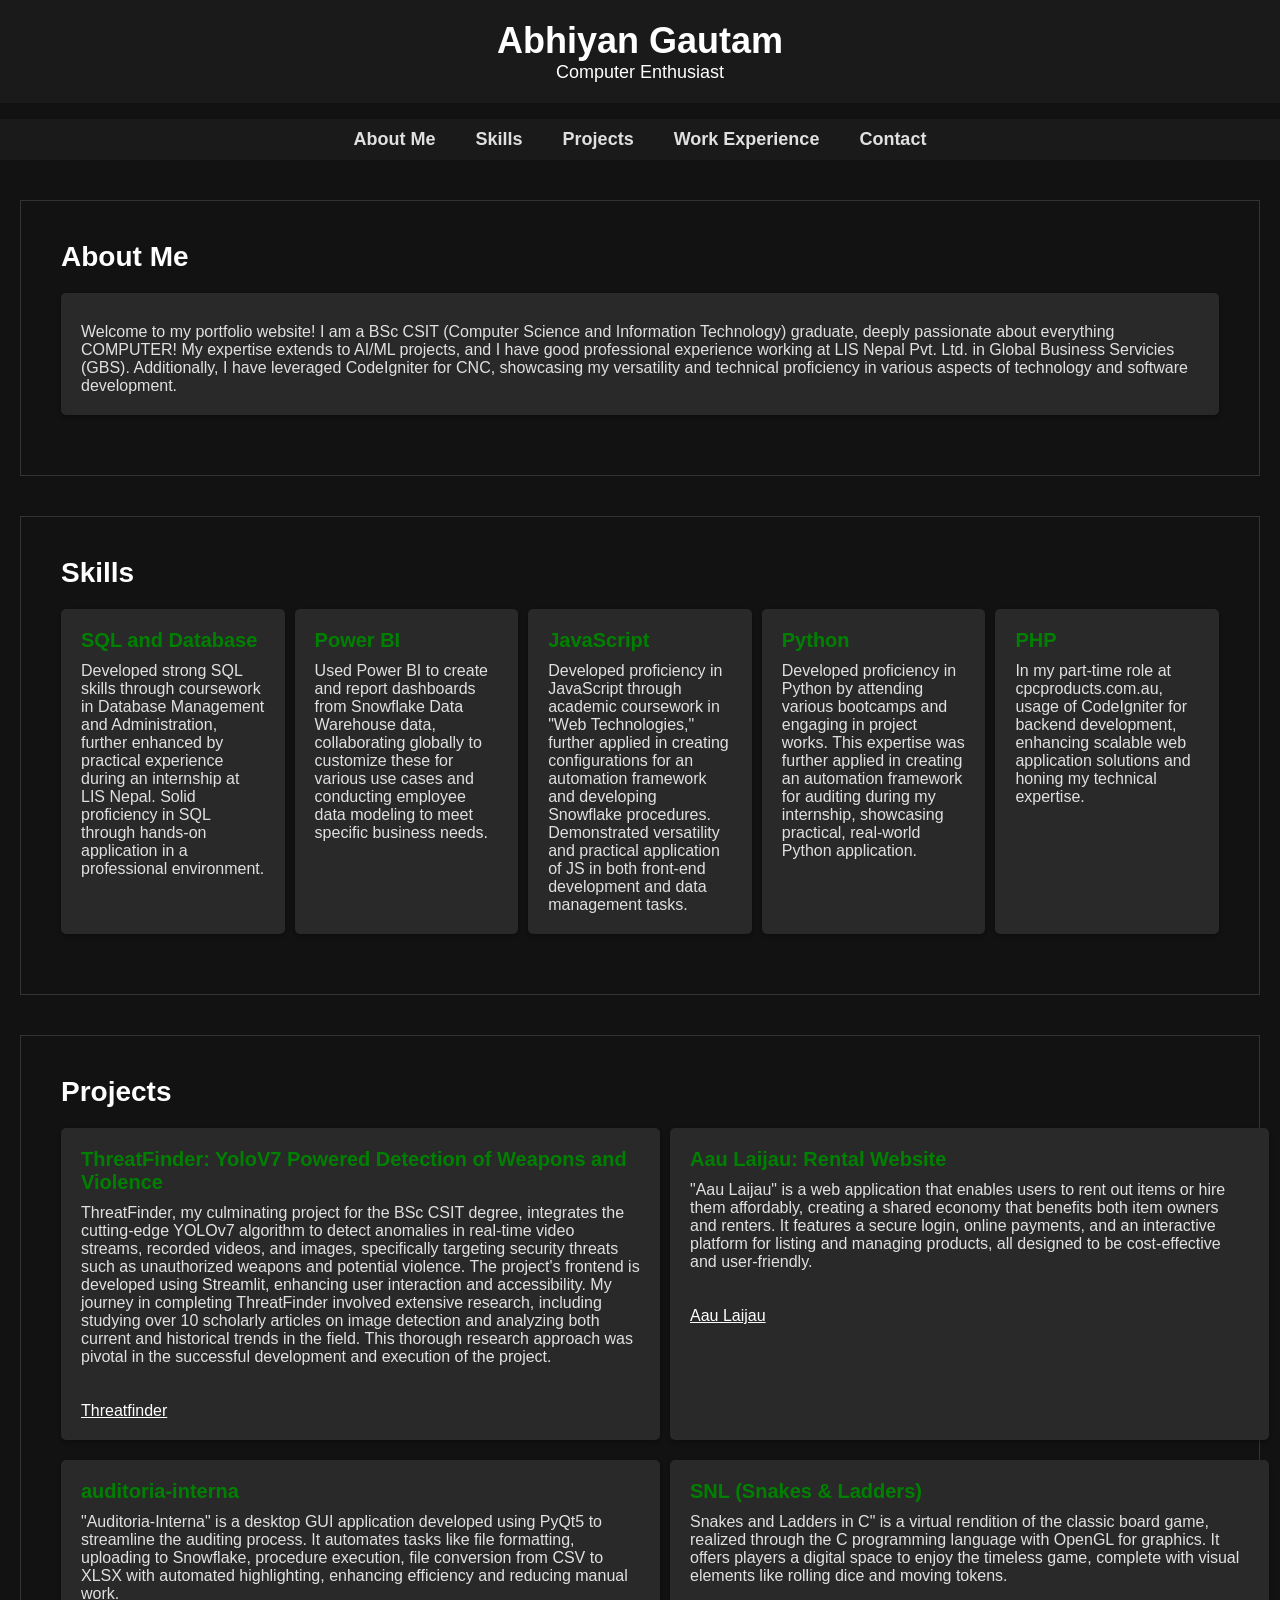
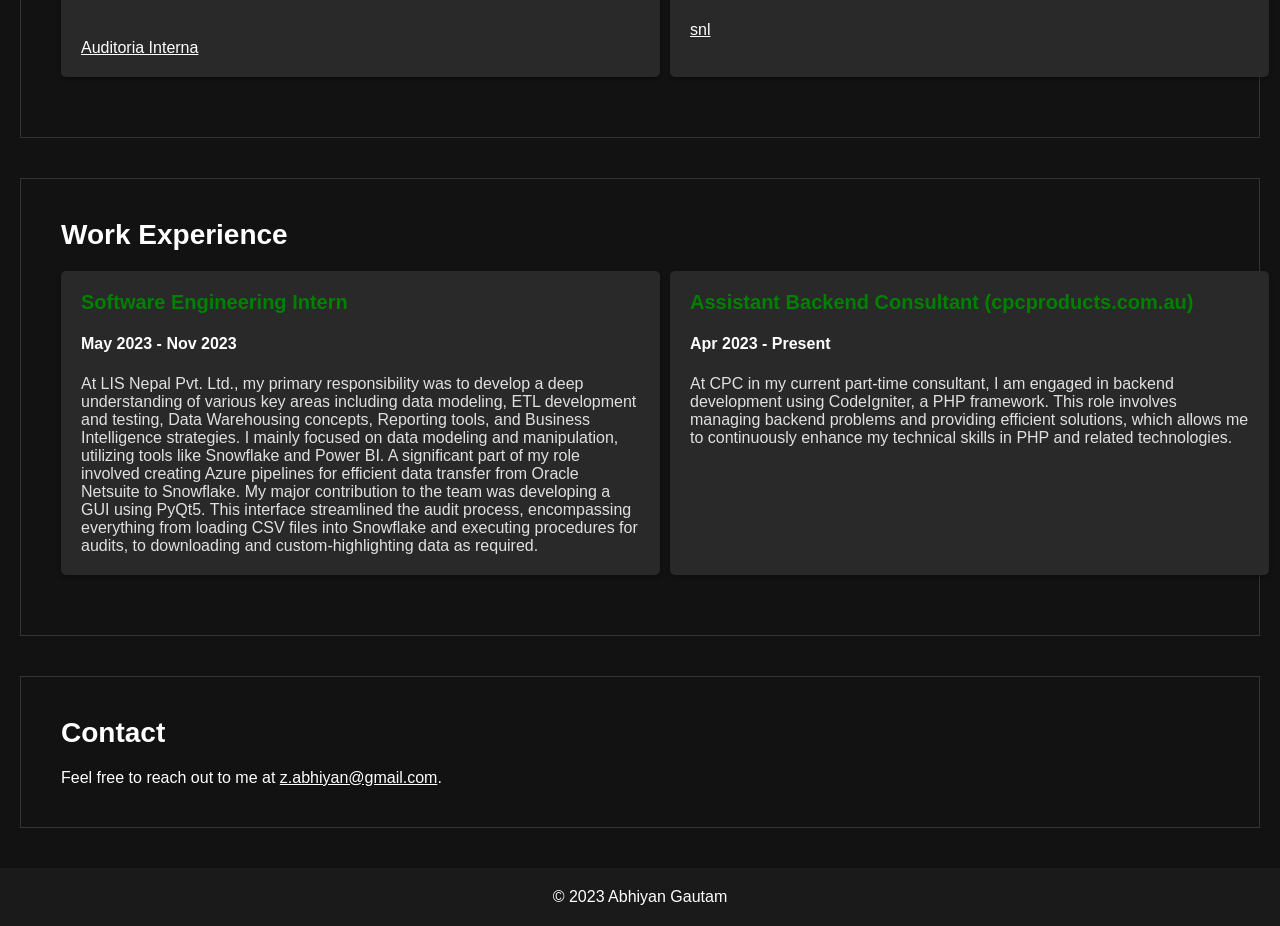
<file: index.html>
<!DOCTYPE html>
<html lang="en">
<head>
    <meta charset="UTF-8">
    <meta name="viewport" content="width=device-width, initial-scale=1.0">
    <title>Abhiyan Gautam - Portfolio</title>
    <link rel="stylesheet" href="styles.css">
</head>
<body>
    <header>
        <h1>Abhiyan Gautam</h1>
        <p>Computer Enthusiast</p>
    </header>

    <nav>
        <ul>
            <li><a href="#about">About Me</a></li>
            <li><a href="#skills">Skills</a></li>
            <li><a href="#projects">Projects</a></li>
            <li><a href="#work-experience">Work Experience</a></li>
            <li><a href="#contact">Contact</a></li>
        </ul>
    </nav>

    <section id="about">
                <h2>About Me</h2>
                <div class="card">
                <p>
                    Welcome to my portfolio website! I am a BSc CSIT (Computer Science and Information Technology) graduate, deeply passionate about everything COMPUTER! My expertise extends to AI/ML projects, and I have good professional experience working at LIS Nepal Pvt. Ltd. in Global Business Servicies (GBS). Additionally, I have leveraged CodeIgniter for CNC, showcasing my versatility and technical proficiency in various aspects of technology and software development.</p>
            </div>
    </section>

    <section id="skills">
        <h2>Skills</h2>
        <div class="skill-cards">
            <div class="card">
                <h3>SQL and Database</h3>
                <p>Developed strong SQL skills through coursework in Database Management and Administration, further enhanced by practical experience during an internship at LIS Nepal. Solid proficiency in SQL through hands-on application in a professional environment.</p>
            </div>
            <div class="card">
                <h3>Power BI</h3>
                <p>Used Power BI to create and report dashboards from Snowflake Data Warehouse data, collaborating globally to customize these for various use cases and conducting employee data modeling to meet specific business needs.</p>
            </div>
            <div class="card">
                <h3>JavaScript</h3>
                <p>
                    Developed proficiency in JavaScript through academic coursework in "Web Technologies," further applied in creating configurations for an automation framework and developing Snowflake procedures. Demonstrated versatility and practical application of JS in both front-end development and data management tasks.</p>
            </div>
            <div class="card">
                <h3>Python</h3>
                <p>Developed proficiency in Python by attending various bootcamps and engaging in project works. This expertise was further applied in creating an automation framework for auditing during my internship, showcasing practical, real-world Python application.</p>
            </div>
            <div class="card">
                <h3>PHP</h3>
                <p>
In my part-time role at cpcproducts.com.au, usage of CodeIgniter for backend development, enhancing scalable web application solutions and honing my technical expertise.</p>
            </div>
        </div>
    </section>

    <section id="projects">
        <h2>Projects</h2>
        <div class="card-row">
            <div class="card">
                <h3>ThreatFinder: YoloV7 Powered Detection of Weapons and Violence</h3>
                <p>ThreatFinder, my culminating project for the BSc CSIT degree, integrates the cutting-edge YOLOv7 algorithm to detect anomalies in real-time video streams, recorded videos, and images, specifically targeting security threats such as unauthorized weapons and potential violence. The project's frontend is developed using Streamlit, enhancing user interaction and accessibility. My journey in completing ThreatFinder involved extensive research, including studying over 10 scholarly articles on image detection and analyzing both current and historical trends in the field. This thorough research approach was pivotal in the successful development and execution of the project.</p>                <br> <br>
                <a href="https://github.com/esc4norrr/threatfinder-yolov7" >Threatfinder</a>
            </div>
            <div class="card">
                <h3>Aau Laijau: Rental Website</h3>
                <p>
                    "Aau Laijau" is a web application that enables users to rent out items or hire them affordably, creating a shared economy that benefits both item owners and renters. It features a secure login, online payments, and an interactive platform for listing and managing products, all designed to be cost-effective and user-friendly.</p>
                    <br> <br>
                    <a href="https://github.com/esc4norrr/">Aau Laijau</a>
                </div>
        </div>
        <div class="card-row">
            <div class="card">
                <h3>auditoria-interna</h3>
                <p>
                    "Auditoria-Interna" is a desktop GUI application developed using PyQt5 to streamline the auditing process. It automates tasks like file formatting, uploading to Snowflake, procedure execution, file conversion from CSV to XLSX with automated highlighting, enhancing efficiency and reducing manual work.</p>
                    <br> <br>
                    <a href="https://github.com/esc4norrr/auditoria-interna">Auditoria Interna</a>
                </div>
            <div class="card">
                <h3>SNL (Snakes & Ladders)</h3>
                <p>Snakes and Ladders in C" is a virtual rendition of the classic board game, realized through the C programming language with OpenGL for graphics. It offers players a digital space to enjoy the timeless game, complete with visual elements like rolling dice and moving tokens.</p>
                <br> <br>
                    <a href="https://github.com/esc4norrr/snl">snl</a>
            </div>
        </div>
    </section>
    
    <section id="work-experience">
        <h2>Work Experience</h2>
        <div class="card-row">
            <div class="card">
                <h3>Software Engineering Intern</h3>
                <h4>May 2023 - Nov 2023</h4>
                <p>At LIS Nepal Pvt. Ltd., my primary responsibility was to develop a deep understanding of various key areas including data modeling, ETL development and testing, Data Warehousing concepts, Reporting tools, and Business Intelligence strategies. I mainly focused on data modeling and manipulation, utilizing tools like Snowflake and Power BI. A significant part of my role involved creating Azure pipelines for efficient data transfer from Oracle Netsuite to Snowflake. My major contribution to the team was developing a GUI using PyQt5. This interface streamlined the audit process, encompassing everything from loading CSV files into Snowflake and executing procedures for audits, to downloading and custom-highlighting data as required.</p>            </div>
            <div class="card">
                <h3>Assistant Backend Consultant (cpcproducts.com.au)</h3>
                <h4>Apr 2023 - Present</h4>
                <p>At CPC in my current part-time consultant, I am engaged in backend development using CodeIgniter, a PHP framework. This role involves managing backend problems and providing efficient solutions, which allows me to continuously enhance my technical skills in PHP and related technologies.</p>
            </div>
    </section>
    <section id="contact">
        <h2>Contact</h2>
        <p>Feel free to reach out to me at <u>z.abhiyan@gmail.com</u>.</p>
    </section>

    <footer>
        <p>&copy; 2023 Abhiyan Gautam</p>
    </footer>
    <script src="script.js"></script>
</body>
</html>
</file>
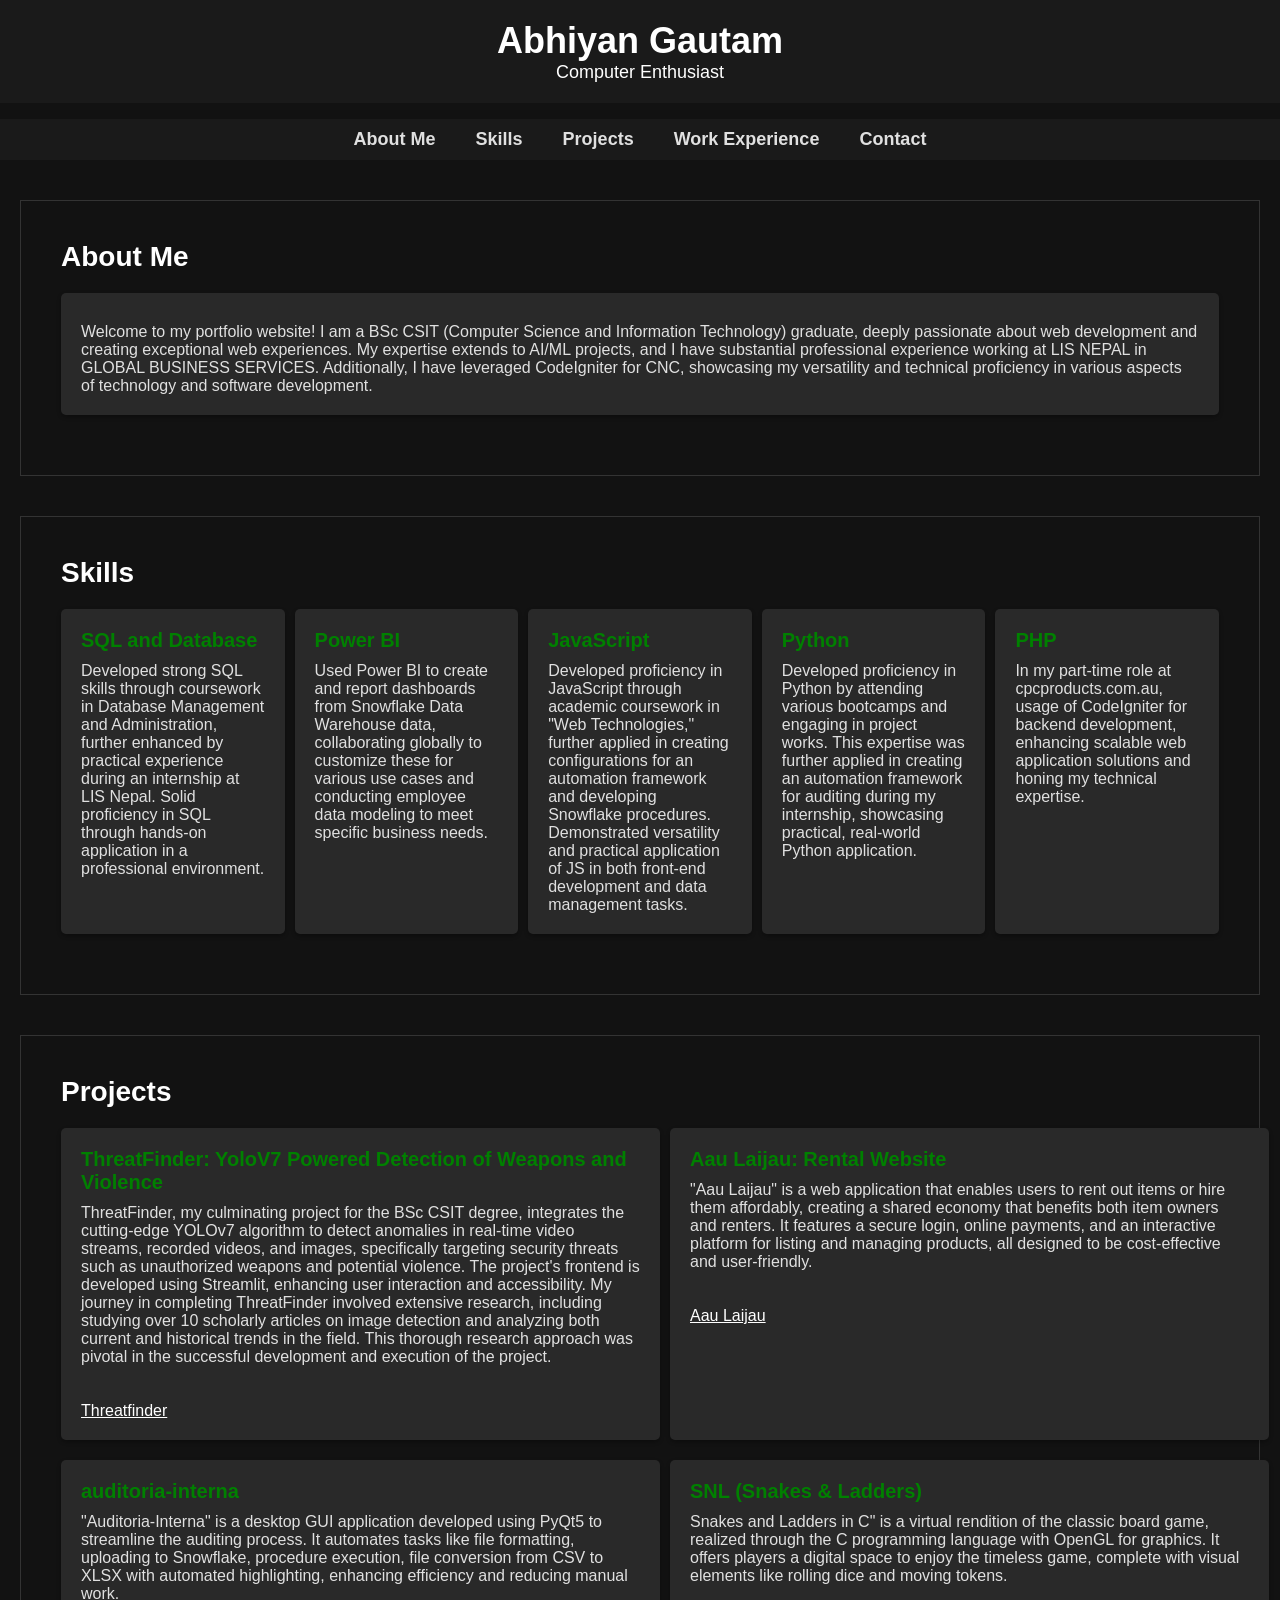
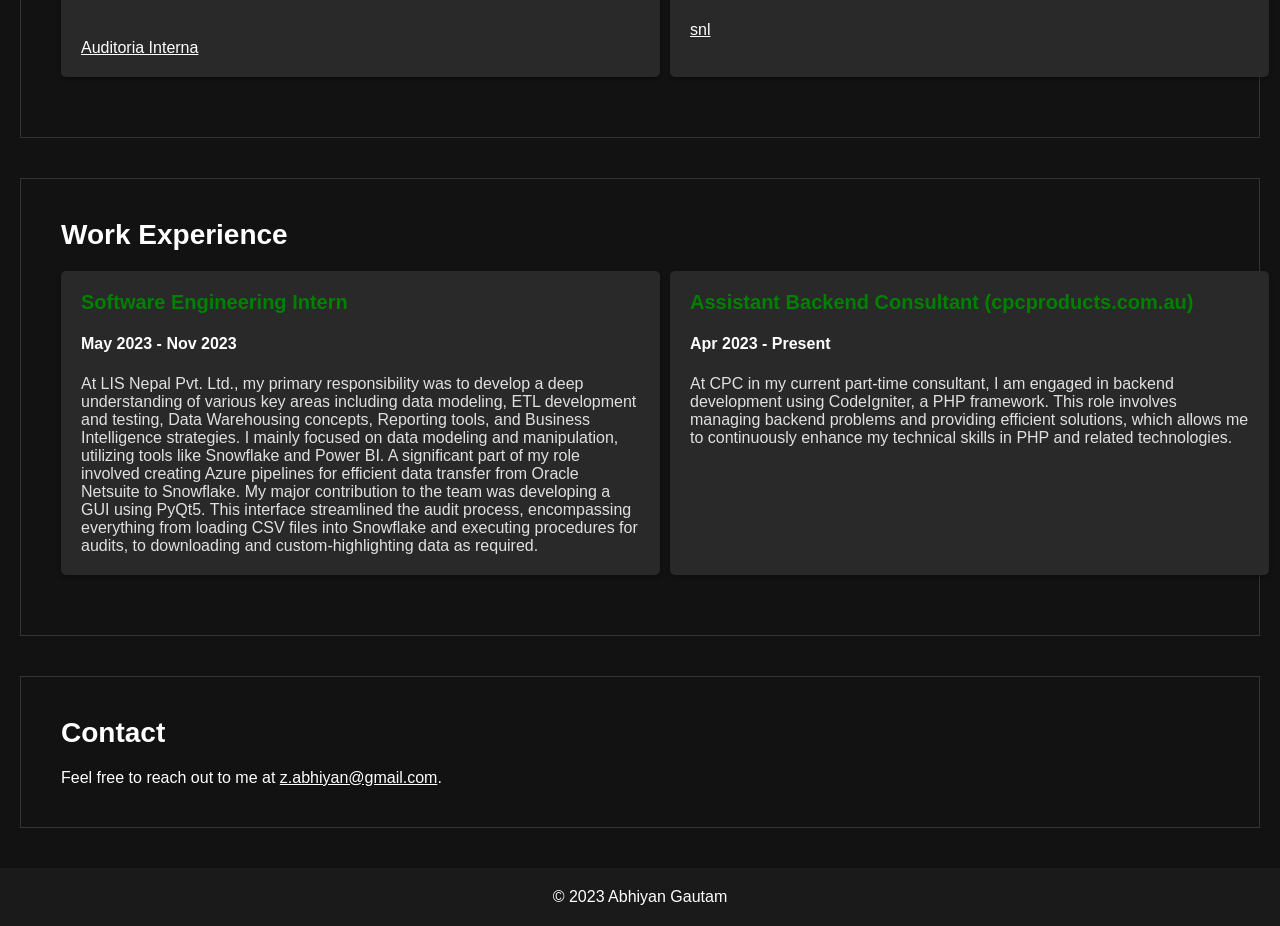
<file: main.html>
<!DOCTYPE html>
<html lang="en">
<head>
    <meta charset="UTF-8">
    <meta name="viewport" content="width=device-width, initial-scale=1.0">
    <title>Abhiyan Gautam - Portfolio</title>
    <link rel="stylesheet" href="styles.css">
</head>
<body>
    <header>
        <h1>Abhiyan Gautam</h1>
        <p>Computer Enthusiast</p>
    </header>

    <nav>
        <ul>
            <li><a href="#about">About Me</a></li>
            <li><a href="#skills">Skills</a></li>
            <li><a href="#projects">Projects</a></li>
            <li><a href="#work-experience">Work Experience</a></li>
            <li><a href="#contact">Contact</a></li>
        </ul>
    </nav>

    <section id="about">
                <h2>About Me</h2>
                <div class="card">
                <p>
                    Welcome to my portfolio website! I am a BSc CSIT (Computer Science and Information Technology) graduate, deeply passionate about web development and creating exceptional web experiences. My expertise extends to AI/ML projects, and I have substantial professional experience working at LIS NEPAL in GLOBAL BUSINESS SERVICES. Additionally, I have leveraged CodeIgniter for CNC, showcasing my versatility and technical proficiency in various aspects of technology and software development.</p>
            </div>
    </section>

    <section id="skills">
        <h2>Skills</h2>
        <div class="skill-cards">
            <div class="card">
                <h3>SQL and Database</h3>
                <p>Developed strong SQL skills through coursework in Database Management and Administration, further enhanced by practical experience during an internship at LIS Nepal. Solid proficiency in SQL through hands-on application in a professional environment.</p>
            </div>
            <div class="card">
                <h3>Power BI</h3>
                <p>Used Power BI to create and report dashboards from Snowflake Data Warehouse data, collaborating globally to customize these for various use cases and conducting employee data modeling to meet specific business needs.</p>
            </div>
            <div class="card">
                <h3>JavaScript</h3>
                <p>
                    Developed proficiency in JavaScript through academic coursework in "Web Technologies," further applied in creating configurations for an automation framework and developing Snowflake procedures. Demonstrated versatility and practical application of JS in both front-end development and data management tasks.</p>
            </div>
            <div class="card">
                <h3>Python</h3>
                <p>Developed proficiency in Python by attending various bootcamps and engaging in project works. This expertise was further applied in creating an automation framework for auditing during my internship, showcasing practical, real-world Python application.</p>
            </div>
            <div class="card">
                <h3>PHP</h3>
                <p>
In my part-time role at cpcproducts.com.au, usage of CodeIgniter for backend development, enhancing scalable web application solutions and honing my technical expertise.</p>
            </div>
        </div>
    </section>

    <section id="projects">
        <h2>Projects</h2>
        <div class="card-row">
            <div class="card">
                <h3>ThreatFinder: YoloV7 Powered Detection of Weapons and Violence</h3>
                <p>ThreatFinder, my culminating project for the BSc CSIT degree, integrates the cutting-edge YOLOv7 algorithm to detect anomalies in real-time video streams, recorded videos, and images, specifically targeting security threats such as unauthorized weapons and potential violence. The project's frontend is developed using Streamlit, enhancing user interaction and accessibility. My journey in completing ThreatFinder involved extensive research, including studying over 10 scholarly articles on image detection and analyzing both current and historical trends in the field. This thorough research approach was pivotal in the successful development and execution of the project.</p>                <br> <br>
                <a href="https://github.com/esc4norrr/threatfinder-yolov7" >Threatfinder</a>
            </div>
            <div class="card">
                <h3>Aau Laijau: Rental Website</h3>
                <p>
                    "Aau Laijau" is a web application that enables users to rent out items or hire them affordably, creating a shared economy that benefits both item owners and renters. It features a secure login, online payments, and an interactive platform for listing and managing products, all designed to be cost-effective and user-friendly.</p>
                    <br> <br>
                    <a href="https://github.com/esc4norrr/">Aau Laijau</a>
                </div>
        </div>
        <div class="card-row">
            <div class="card">
                <h3>auditoria-interna</h3>
                <p>
                    "Auditoria-Interna" is a desktop GUI application developed using PyQt5 to streamline the auditing process. It automates tasks like file formatting, uploading to Snowflake, procedure execution, file conversion from CSV to XLSX with automated highlighting, enhancing efficiency and reducing manual work.</p>
                    <br> <br>
                    <a href="https://github.com/esc4norrr/auditoria-interna">Auditoria Interna</a>
                </div>
            <div class="card">
                <h3>SNL (Snakes & Ladders)</h3>
                <p>Snakes and Ladders in C" is a virtual rendition of the classic board game, realized through the C programming language with OpenGL for graphics. It offers players a digital space to enjoy the timeless game, complete with visual elements like rolling dice and moving tokens.</p>
                <br> <br>
                    <a href="https://github.com/esc4norrr/snl">snl</a>
            </div>
        </div>
    </section>
    
    <section id="work-experience">
        <h2>Work Experience</h2>
        <div class="card-row">
            <div class="card">
                <h3>Software Engineering Intern</h3>
                <h4>May 2023 - Nov 2023</h4>
                <p>At LIS Nepal Pvt. Ltd., my primary responsibility was to develop a deep understanding of various key areas including data modeling, ETL development and testing, Data Warehousing concepts, Reporting tools, and Business Intelligence strategies. I mainly focused on data modeling and manipulation, utilizing tools like Snowflake and Power BI. A significant part of my role involved creating Azure pipelines for efficient data transfer from Oracle Netsuite to Snowflake. My major contribution to the team was developing a GUI using PyQt5. This interface streamlined the audit process, encompassing everything from loading CSV files into Snowflake and executing procedures for audits, to downloading and custom-highlighting data as required.</p>            </div>
            <div class="card">
                <h3>Assistant Backend Consultant (cpcproducts.com.au)</h3>
                <h4>Apr 2023 - Present</h4>
                <p>At CPC in my current part-time consultant, I am engaged in backend development using CodeIgniter, a PHP framework. This role involves managing backend problems and providing efficient solutions, which allows me to continuously enhance my technical skills in PHP and related technologies.</p>
            </div>
    </section>
    <section id="contact">
        <h2>Contact</h2>
        <p>Feel free to reach out to me at <u>z.abhiyan@gmail.com</u>.</p>
    </section>

    <footer>
        <p>&copy; 2023 Abhiyan Gautam</p>
    </footer>
    <script src="script.js"></script>
</body>
</html>
</file>
<file: styles.css>
body, h1, h2, h3, p {
    margin: 0;
    padding: 0;
    font-family: 'Arial', sans-serif; 
    color: white;
}

a {
    color: #ffffff; /* Sets the text color to white */
}

body {
    background-color: #121212; /* Dark background */
}

/* Style the header */
header {
    background-color: #1a1a1a; /* Dark header background */
    text-align: center;
    padding: 20px;
}

header h1 {
    font-size: 36px;
    animation: pulse 2s infinite; /* Interactive text animation */
}

header p {
    font-size: 18px;
}

/* Style the navigation menu */
nav ul {
    list-style: none;
    display: flex;
    justify-content: center;
    background-color: #1a1a1a;
    padding: 10px 0;
}

nav li {
    margin: 0 20px;
}

nav a {
    text-decoration: none;
    color: #e0e0e0; /* Adjusted font color for better visibility */
    font-weight: bold;
    font-size: 18px;
}

nav a.active {
    color: green; /* Highlight color for active link */
}

/* Style sections */
section {
    margin: 40px 20px; /* Increased margin */
    padding: 40px; /* Increased padding */
    border: 1px solid #333; /* Dark Theme */
}

section h2 {
    font-size: 28px; /* Better visibility */
    margin-bottom: 20px; 
}

/* Style cards with more space */
.card {
    background-color: #292929; /* Darker card background */
    box-shadow: 0 2px 4px rgba(0, 0, 0, 0.3); 
    border-radius: 5px;
    padding: 20px; /* Increased padding */
    margin-bottom: 20px; /* Increased margin */
    transition: transform 0.3s ease;
    cursor: pointer;
    border: 2px ;
}

/* Hovering Actions */
.card:hover {
    background-color: #3a3a3a; 
    color: #ffffff; 
    transform: translateY(-5px);

}

section:hover h2 {
    animation: pulseEffect 0.5s ease-in-out;
}


.card h3 {
    font-size: 20px; 
    color: green; /* Highlight color for titles */
}

.card p {
    font-size: 16px; 
    color: #e0e0e0;
    margin-top: 10px;
}

footer {
    background-color: #1a1a1a;
    color: #e0e0e0; 
    text-align: center;
    padding: 20px;
    margin-top: 40px; 
}

.active-section {
    transform: scale(1.02); /* subtle zoom effect */
}

/* Transition effect for the content sections */
section {
    transition: transform 0.3s ease;
}

.skill-cards {
    display: flex;
    justify-content: space-around; /* space out the cards evenly */
    flex-wrap: nowrap; /* prevent wrapping */
    gap: 10px; /* adjust gap as needed */
}

.skill-cards .card {
    flex: 1; 
    max-width: calc(20% - 10px); /* Adjust width */
    /* Other styles remain unchanged */
}


.card-row {
    display: flex;
    justify-content: space-around; 
    flex-wrap: nowrap; 
    gap: 10px; 
}

.card-row .card {
    flex: 0 0 calc(50% - 20px); 
    max-width: calc(50% - 20px); 
    margin-bottom: 20px; /* Keeps consistent spacing between rows of cards */
}


/* responsive design */
@media (max-width: 768px) {
    .skill-cards {
        flex-wrap: wrap; /* wrap on smaller screens */
    }
    
    .skill-cards .card, .card-row .card {
        flex: 0 0 100%;
        max-width: 100%;
    }
}

@keyframes pulse {
    0% { transform: scale(1); }
    50% { transform: scale(1.05); }
    100% { transform: scale(1); }
}

@keyframes pulseEffect {
    0%, 100% {
        transform: scale(1.04);
        color: green; /* original color */
    }
    50% {
        transform: scale(1);
        color: #888; /* intermediate color */
    }
}
</file>
